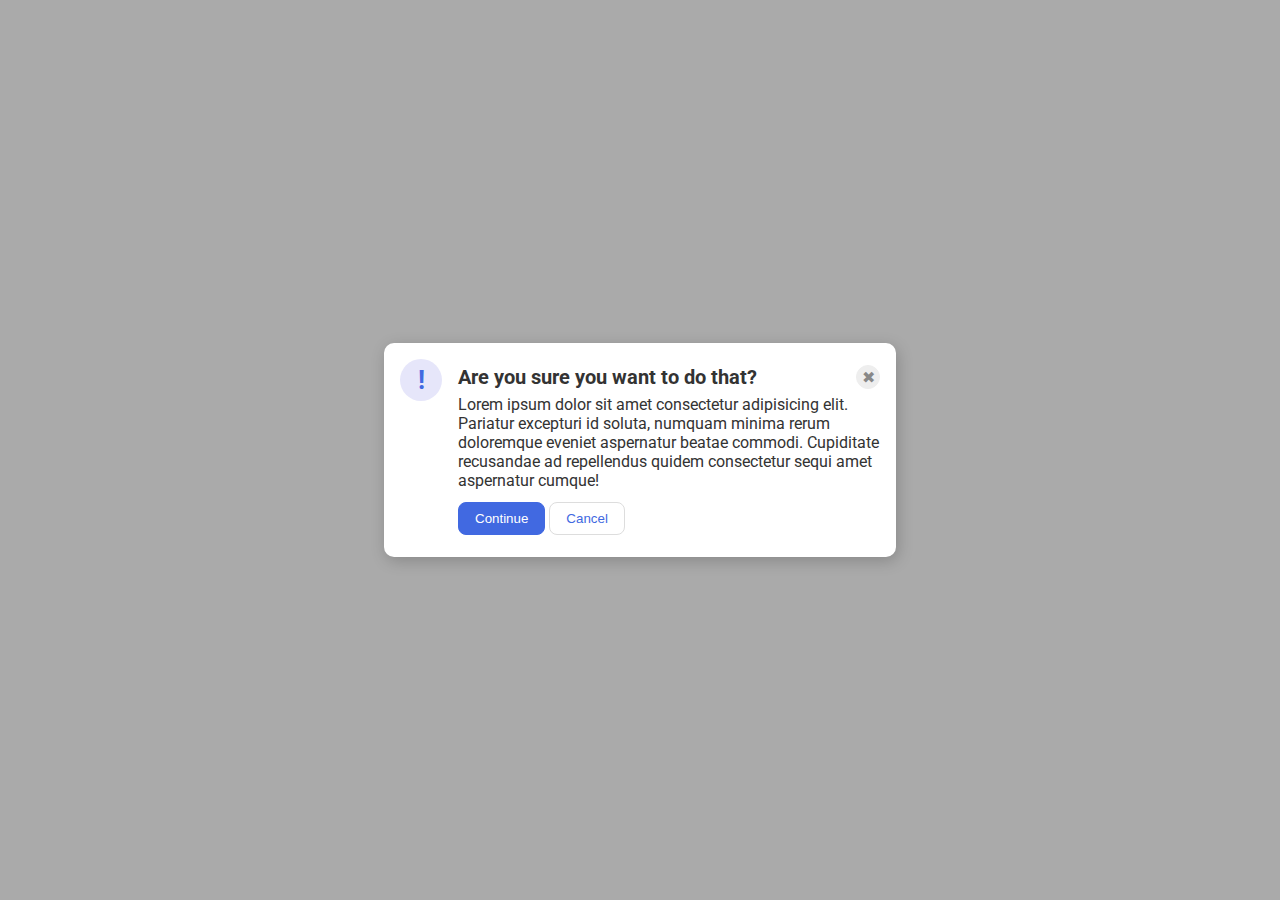
<file: flex/05-flex-modal/index.html>
<!DOCTYPE html>
<html lang="en">
  <head>
    <meta charset="UTF-8">
    <meta http-equiv="X-UA-Compatible" content="IE=edge">
    <meta name="viewport" content="width=device-width, initial-scale=1.0">
    <link rel="stylesheet" href="style.css">
    <title>Modal</title>
  </head>
  <body>
    <div class="modal">
      <div class="icon">!</div>
      <div class="modal-body">
        <div class="header-and-x">
          <div class="header">Are you sure you want to do that?</div>
          <button class="close-button">✖</button>
        </div>
        <div class="text">Lorem ipsum dolor sit amet consectetur adipisicing elit. Pariatur excepturi id soluta, numquam minima rerum doloremque eveniet aspernatur beatae commodi. Cupiditate recusandae ad repellendus quidem consectetur sequi amet aspernatur cumque!</div>
        <button class="continue">Continue</button>
        <button class="cancel">Cancel</button>
      </div>
    </div>
  </body>
</html>
</file>
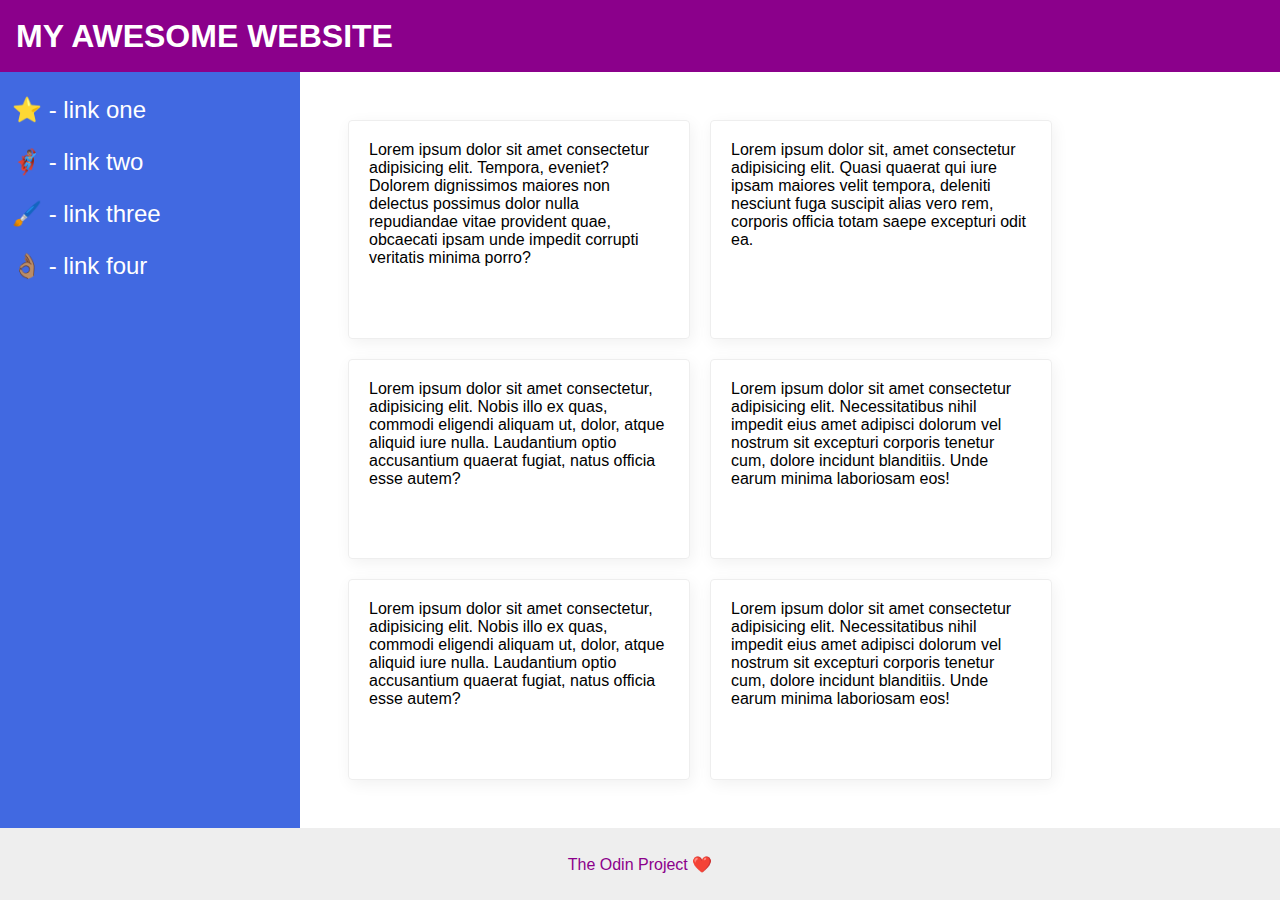
<file: flex/07-flex-layout-2/index.html>
<!DOCTYPE html>
<html lang="en">
  <head>
    <meta charset="UTF-8">
    <meta http-equiv="X-UA-Compatible" content="IE=edge">
    <meta name="viewport" content="width=device-width, initial-scale=1.0">
    <title>The Holy Grail</title>
    <link rel="stylesheet" href="style.css">
  </head>
  <body>

    <div class="header">
      MY AWESOME WEBSITE
    </div>
    
    <div class="content">

      <div class="sidebar">
        <ul>
          <li><a href="#">⭐ - link one</a></li>
          <li><a href="#">🦸🏽‍♂️ - link two</a></li>
          <li><a href="#">🖌️ - link three</a></li>
          <li><a href="#">👌🏽 - link four</a></li>
        </ul>
      </div>

      <div class="cards">
        <div class="card">Lorem ipsum dolor sit amet consectetur adipisicing elit. Tempora, eveniet? Dolorem dignissimos maiores non delectus possimus dolor nulla repudiandae vitae provident quae, obcaecati ipsam unde impedit corrupti veritatis minima porro?</div>
        <div class="card">Lorem ipsum dolor sit, amet consectetur adipisicing elit. Quasi quaerat qui iure ipsam maiores velit tempora, deleniti nesciunt fuga suscipit alias vero rem, corporis officia totam saepe excepturi odit ea.</div>
        <div class="card">Lorem ipsum dolor sit amet consectetur, adipisicing elit. Nobis illo ex quas, commodi eligendi aliquam ut, dolor, atque aliquid iure nulla. Laudantium optio accusantium quaerat fugiat, natus officia esse autem?</div>
        <div class="card">Lorem ipsum dolor sit amet consectetur adipisicing elit. Necessitatibus nihil impedit eius amet adipisci dolorum vel nostrum sit excepturi corporis tenetur cum, dolore incidunt blanditiis. Unde earum minima laboriosam eos!</div>
        <div class="card">Lorem ipsum dolor sit amet consectetur, adipisicing elit. Nobis illo ex quas, commodi eligendi aliquam ut, dolor, atque aliquid iure nulla. Laudantium optio accusantium quaerat fugiat, natus officia esse autem?</div>
        <div class="card">Lorem ipsum dolor sit amet consectetur adipisicing elit. Necessitatibus nihil impedit eius amet adipisci dolorum vel nostrum sit excepturi corporis tenetur cum, dolore incidunt blanditiis. Unde earum minima laboriosam eos!</div>
      </div>

    </div>

    <div class="footer">
      The Odin Project ❤️
    </div>
    
  </body>
</html>
</file>
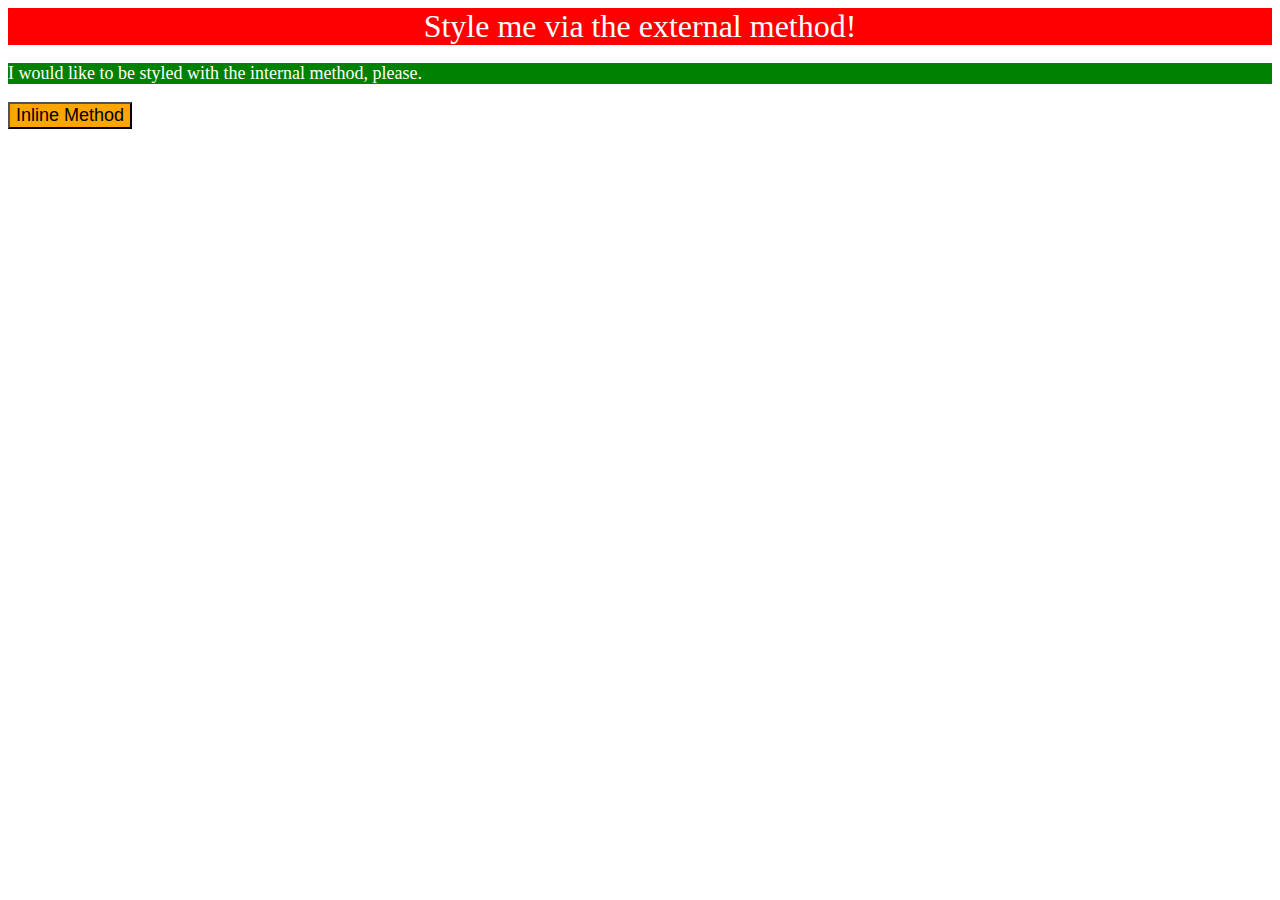
<file: foundations/01-css-methods/index.html>
<!DOCTYPE html>
<html lang="en">
  <head>
    <meta charset="UTF-8">
    <meta http-equiv="X-UA-Compatible" content="IE=edge">
    <meta name="viewport" content="width=device-width, initial-scale=1.0">
    <title>Methods for Adding CSS</title>
    <link rel="stylesheet" href="styles.css">
    <style>
      .subtext{
        background-color: green;
        color: white;
        font-size: 18px;
      }
    </style>
  </head>
  <body>
    <div class="header">Style me via the external method!</div>
    <p class="subtext">I would like to be styled with the internal method, please.</p>
    <button style="background-color: orange; font-size: 18px;">Inline Method</button>
  </body>
</html>
</file>
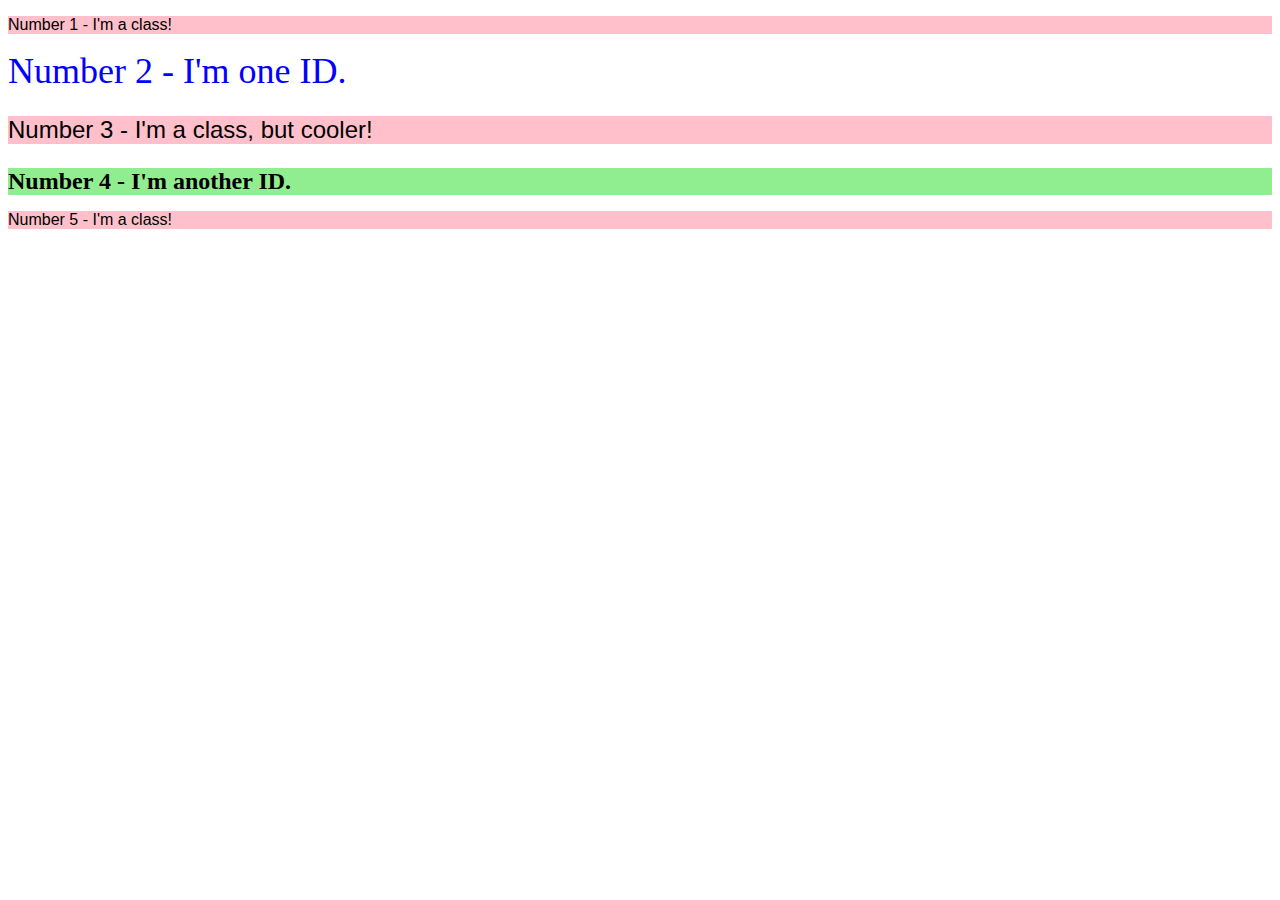
<file: foundations/02-class-id-selectors/index.html>
<!DOCTYPE html>
<html lang="en">
  <head>
    <meta charset="UTF-8">
    <meta http-equiv="X-UA-Compatible" content="IE=edge">
    <meta name="viewport" content="width=device-width, initial-scale=1.0">
    <title>Class and ID Selectors</title>
    <link rel="stylesheet" href="style.css">
  </head>
  <body>
    <p class="odd">Number 1 - I'm a class!</p>
    <div id="two">Number 2 - I'm one ID.</div>
    <p class="odd" id="three">Number 3 - I'm a class, but cooler!</p>
    <div id="four">Number 4 - I'm another ID.</div>
    <p class="odd">Number 5 - I'm a class!</p>
  </body>
</html>
</file>
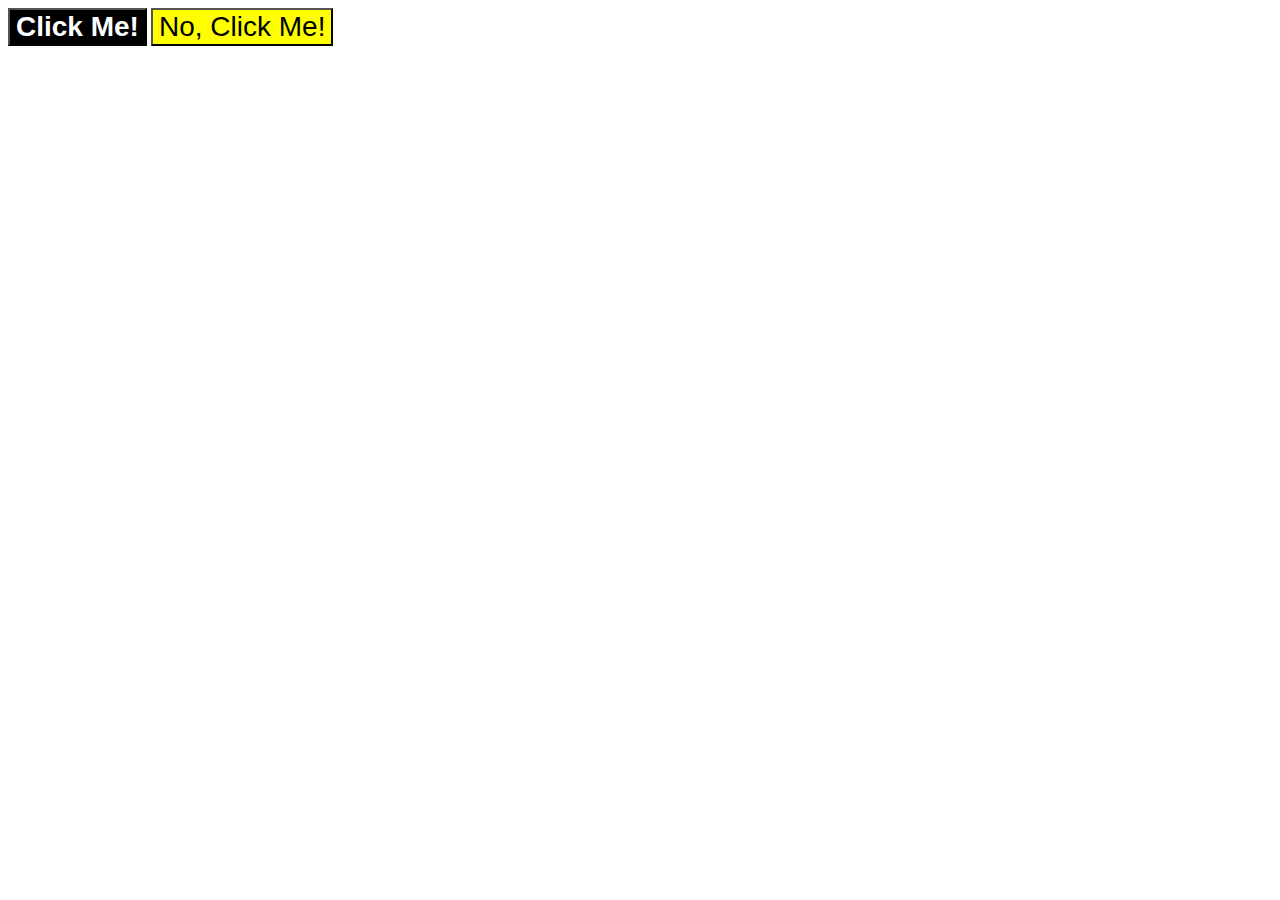
<file: foundations/03-grouping-selectors/index.html>
<!DOCTYPE html>
<html lang="en">
  <head>
    <meta charset="UTF-8">
    <meta http-equiv="X-UA-Compatible" content="IE=edge">
    <meta name="viewport" content="width=device-width, initial-scale=1.0">
    <title>Grouping Selectors</title>
    <link rel="stylesheet" href="style.css">
  </head>
  <body>
    <button class="one">Click Me!</button>
    <button class="two">No, Click Me!</button>
  </body>
</html>
</file>
<file: flex/05-flex-modal/style.css>
@import url('https://fonts.googleapis.com/css2?family=Roboto:wght@400;700&display=swap');

html, body {
  height: 100%;
}

body {
  font-family: Roboto, sans-serif;
  margin: 0;
  background: #aaa;
  color: #333;
  /* I'll give you this one for free lol */
  display: flex;
  align-items: center;
  justify-content: center;
}

.modal {
  background: white;
  width: 480px;
  border-radius: 10px;
  box-shadow: 2px 4px 16px rgba(0,0,0,.2);
  padding: 16px;
}

.icon {
  color: royalblue;
  font-size: 26px;
  font-weight: 700;
  background: lavender;
  width: 42px;
  height: 42px;
  border-radius: 50%;
  display: flex;
  align-items: center;
  justify-content: center;
}

.close-button {
  background: #eee;
  border-radius: 50%;
  color: #888;
  font-weight: 400;
  font-size: 16px;
  height: 24px;
  width: 24px;
  display: flex;
  align-items: center;
  justify-content: center;
  border: 1px solid #eee;
  padding: 0;
}

button {
  cursor: pointer;
  padding: 8px 16px;
  border-radius: 8px;
}

button.continue {
  background: royalblue;
  border: 1px solid royalblue;
  color: white;
}

button.cancel {
  background: white;
  border: 1px solid #ddd;
  color: royalblue;
}


.header-and-x {
  display: flex;
}

.header {
  font-weight: bold;
  font-size:20px;
}
.close-button {
  margin-left:auto;
}
.modal {
  display: flex;
  justify-content: space-around;
  gap: 16px; 
}
.icon {
  flex-shrink: 0;
}
.modal-body > * {
  margin-top: 6px;
  margin-bottom:6px;
}
</file>
<file: flex/07-flex-layout-2/style.css>
body {
  font-family: -apple-system, BlinkMacSystemFont, 'Segoe UI', Roboto, Oxygen, Ubuntu, Cantarell, 'Open Sans', 'Helvetica Neue', sans-serif;
  margin: 0;
  min-height: 100vh;
  display: flex;
  flex-direction: column;
}

.header {
  height: 40px;
  background: darkmagenta;
  color: white;
  flex: 0 0 auto;
  font-size: 32px;
  font-weight: 900;
  padding: 16px;
  display: flex;
  align-items: center;
}

.footer {
  height: 72px;
  background: #eee;
  color: darkmagenta;
  flex: 0 0 auto;
  display: flex;
  justify-content: center;
  align-items: center;
}

.content {
  flex: 1;
  display: flex;
}

.sidebar {
  width: 300px;
  background: royalblue;
  box-sizing: border-box;
  flex: 0 0 auto;
}

.cards {
  flex: 1;
  display: flex;
  flex-wrap: wrap;
  gap: 20px;
  padding: 48px;
}

.card {
  border: 1px solid #eee;
  box-shadow: 2px 4px 16px rgba(0,0,0,.06);
  border-radius: 4px;
  flex: 0 0 auto;
  width: 300px;
  padding: 20px;
  height: auto;
  
}

ul {
  list-style-type: none;
  padding:0;
}

a {
  color: rgb(255, 255, 255);
  text-decoration: none;
  font-size: 24px;
}

ul > li {
  width: auto;
  margin: 24px 12px;

}
</file>
<file: foundations/01-css-methods/styles.css>
.header{
    color:white;
    background-color: red;
    font-size: 32px;
    text-align: center;
}
</file>
<file: foundations/02-class-id-selectors/style.css>
.odd{
    background-color: pink;
    font-family: Verdana, DejaVuSans, sans-serif;
}
#two{
    color:blue;
    font-size: 36px;
}
#three{
    font-size: 24px;
}
#four{
    background-color: lightgreen;
    font-size: 24px;
    font-weight: bold;
}
</file>
<file: foundations/03-grouping-selectors/style.css>
.one,
.two{
    font-size: 28px;
    font-family: Helvetica, "Times New Roman", sans-serif;
}
.one{
    background-color: black;
    color: white;
    font-weight: bold;
}
.two{
    background-color: yellow;
}
</file>
